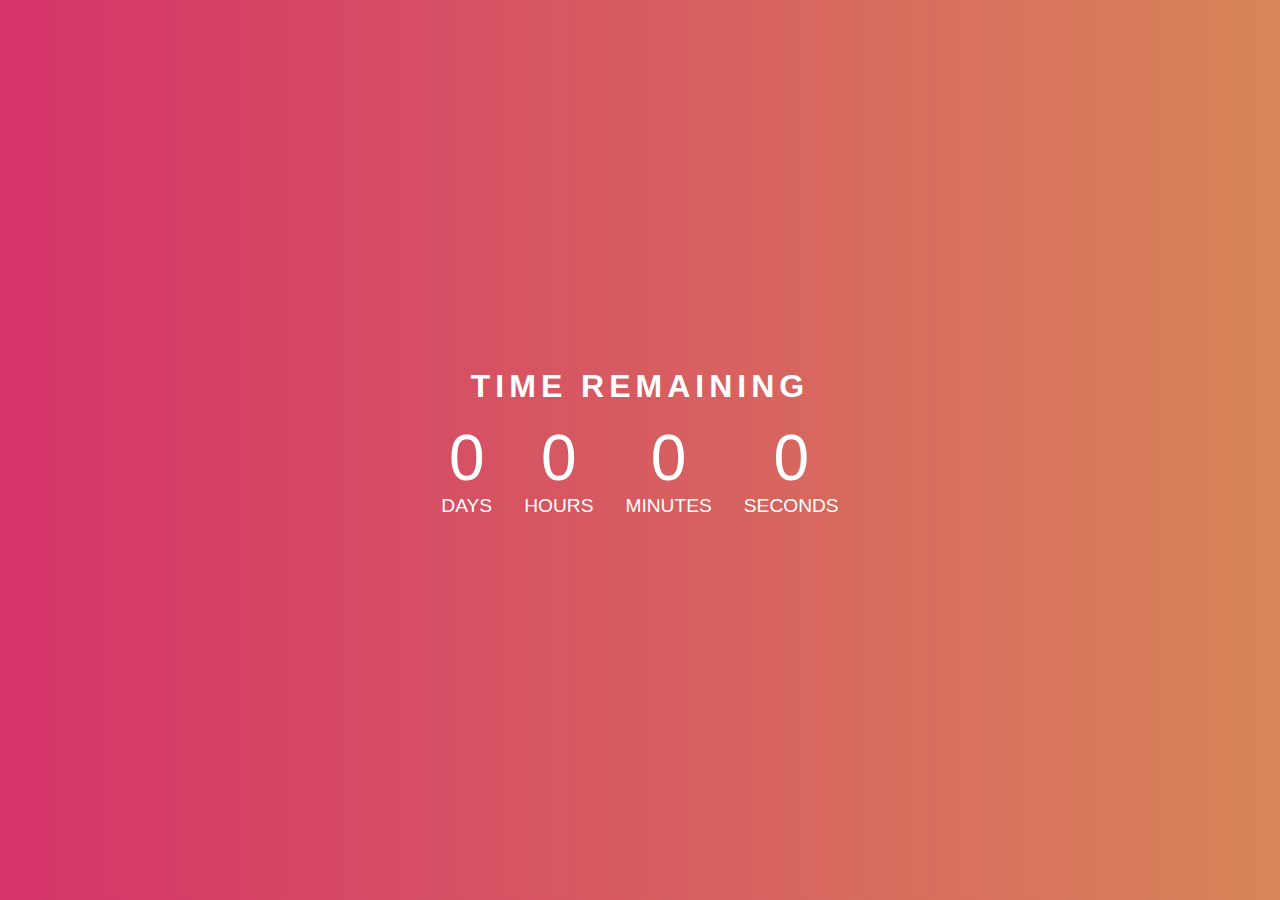
<file: Counter/index.html>
<!DOCTYPE html>
<html lang="en">
<head>
    <meta charset="UTF-8">
    <meta name="viewport" content="width=device-width, initial-scale=1.0">
    <title>Counter</title>
    <link rel="stylesheet" href="style.css">
</head>
<body>
    <div class="container">
        <h1>TIME REMAINING</h1>
        <div class="counterTimer">
            <p><span class="days">0</span>Days</p>
            <p><span class="hours">0</span>Hours</p>
            <p><span class="minutes">0</span>Minutes</p>
            <p><span class="seconds">0</span>Seconds</p>
        </div>
    </div>
</body>
<script src="./index.js"></script>
</html>
</file>
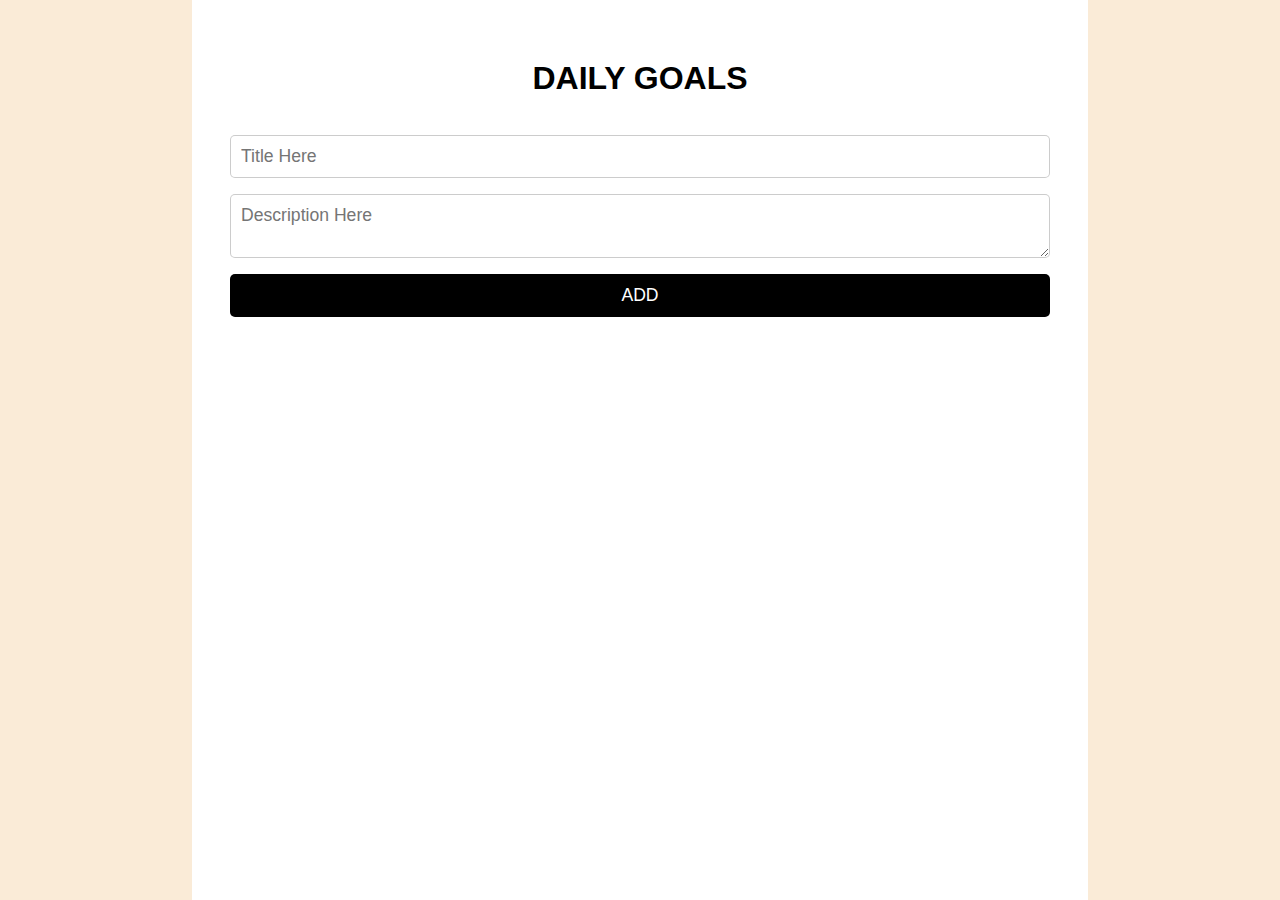
<file: DailyGoals/index.html>
<!DOCTYPE html>
<html lang="en">
<head>
    <meta charset="UTF-8">
    <meta name="viewport" content="width=device-width, initial-scale=1.0">
    <title>Daily Goals</title>
    <link rel="stylesheet" href="style.css">
</head>
<body>
    <div class="container">
        <h1>DAILY GOALS</h1>
        <form >
            <input type="text" id="title" placeholder="Title Here" required>
            <textarea id="description" placeholder="Description Here" required></textarea>
            <button type="submit">ADD</button>
        </form>
        <!-- <div class="task">
            <div>
                <p>
                    Title Here
                </p>
                <span>
                    Description Here
                </span>
            </div>
            <button class="deleteBtn">-</button>
        </div> -->
    </div>
</body>
<script src="./index.js"></script>
</html>
</file>
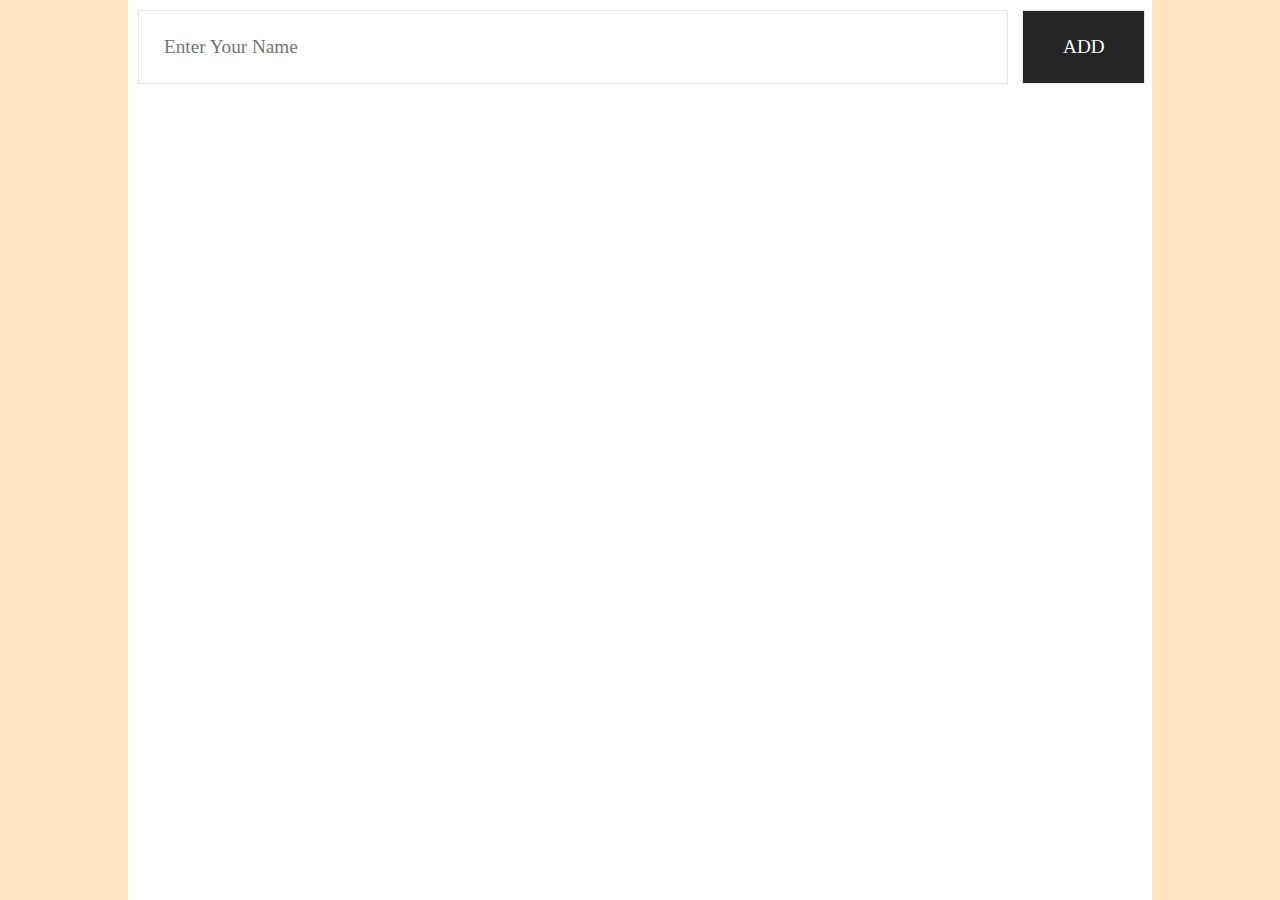
<file: NameTag/index.html>
<!DOCTYPE html>
<html lang="en">
<head>
    <meta charset="UTF-8">
    <meta name="viewport" content="width=device-width, initial-scale=1.0">
    <title>Name Tag</title>
    <link rel="stylesheet" href="style.css">
</head>
<body>
    <div class="container">
        <div>
            <input type="text" name="" id="name" placeholder="Enter Your Name">
            <button onclick="addText()">ADD</button>
        </div>
        <div class="tags"></div>
    </div>
</body>
<script src="./index.js"></script>
</html>
</file>
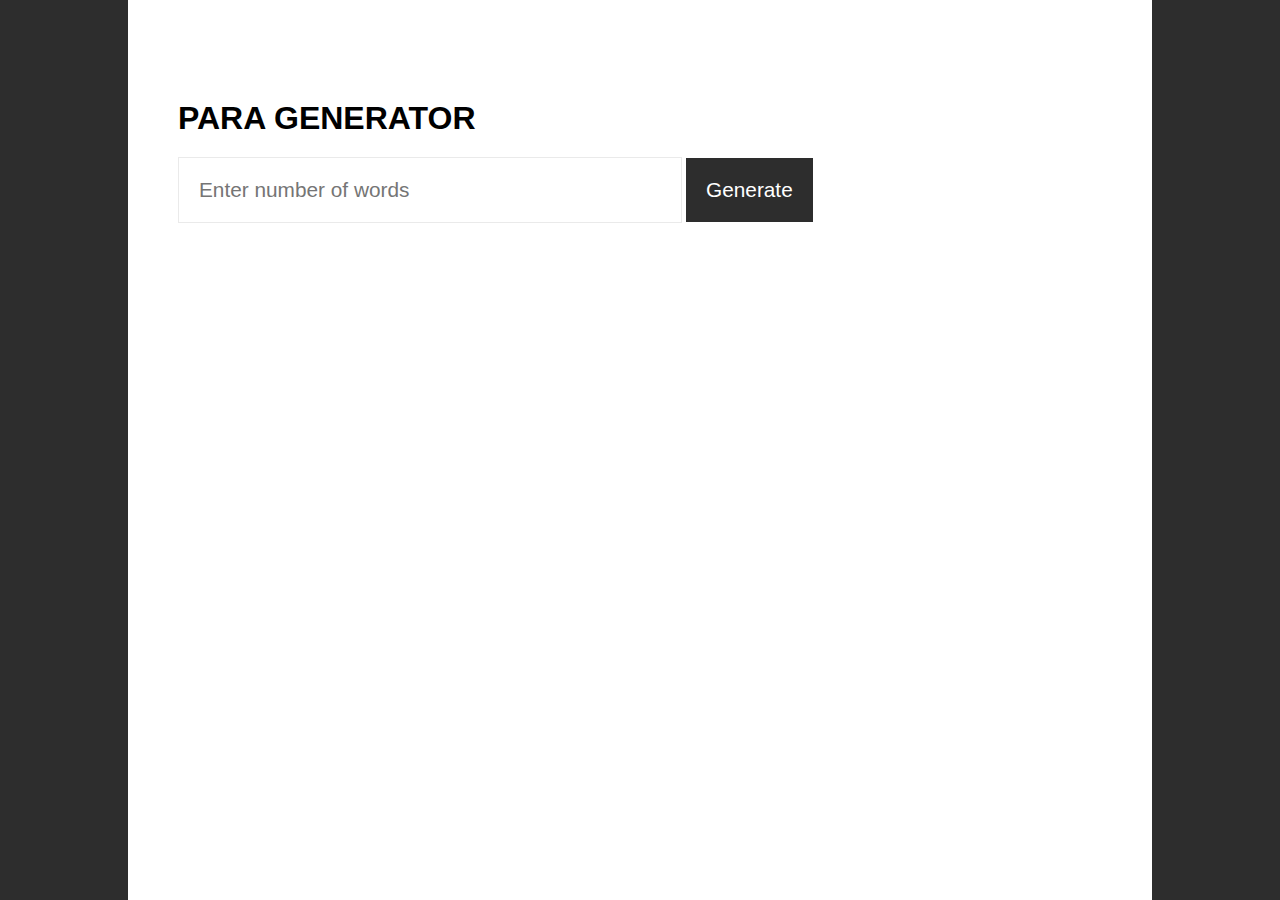
<file: ParaGenrator/index.html>
<!DOCTYPE html>
<html lang="en">
<head>
    <meta charset="UTF-8">
    <meta name="viewport" content="width=device-width, initial-scale=1.0">
    <title>Para Generator</title>
    <link rel="stylesheet" href="style.css">
</head>
<body>
<div class="container">
    <h1>PARA GENERATOR</h1>
    <input type="number"  id="numOfWords" placeholder="Enter number of words" > <button onclick="generatePara()">Generate</button>
</div>
</body>
<script src="./index.js"></script>
</html>
</file>
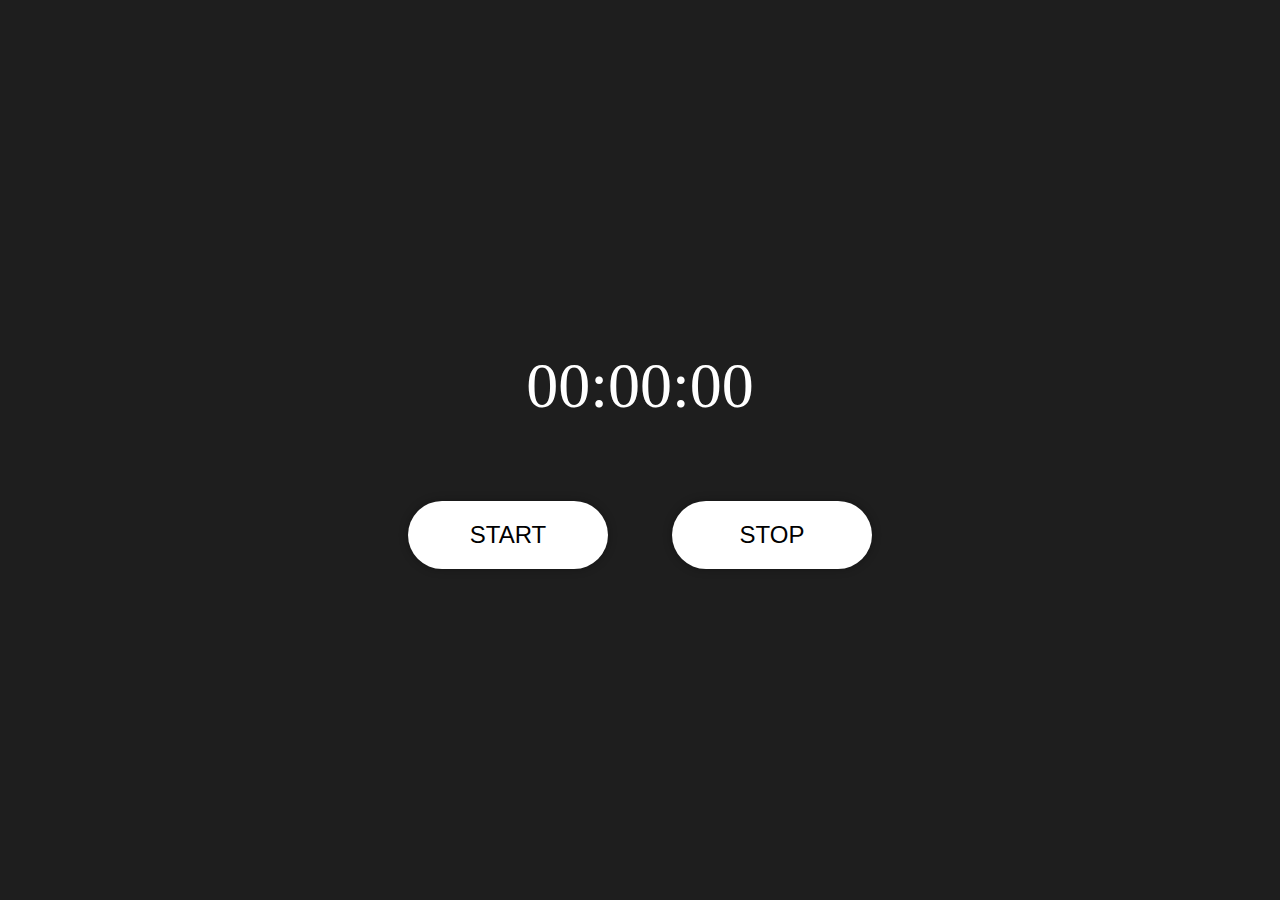
<file: Stopwatch/index.html>
<!DOCTYPE html>
<html lang="en">
<head>
    <meta charset="UTF-8">
    <meta name="viewport" content="width=device-width, initial-scale=1.0">
    <title>Stopwatch</title>
    <link rel="stylesheet" href="style.css">
</head>
<body>
    <div class="container">
        <div class="clock">00:00:00</div>
        <div>
            <button onclick="startStopwatch()">START</button>
            <button onclick="stopStopwatch()">STOP</button>
        </div>
    </div>
</body>
<script src="./index.js"></script>
</html>
</file>
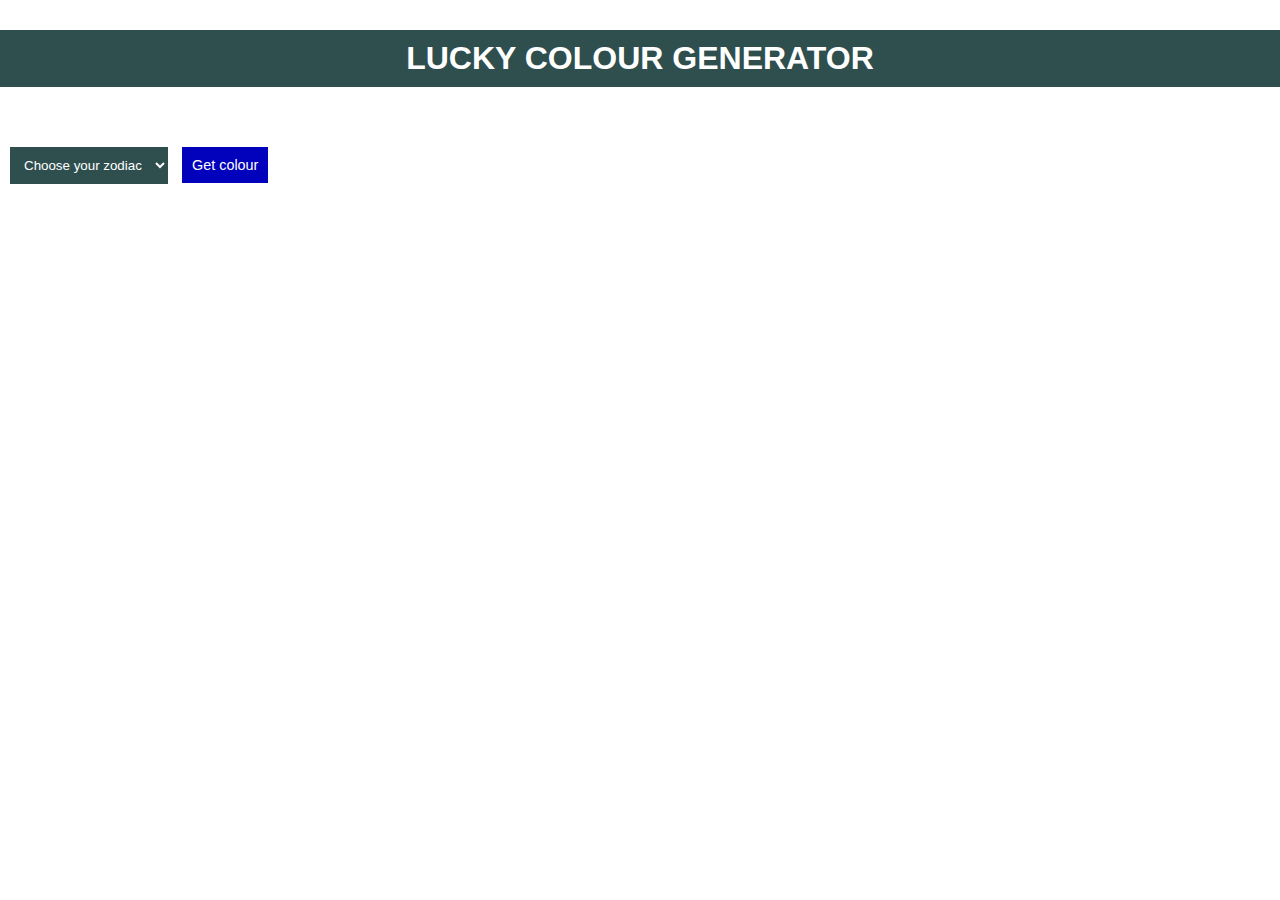
<file: ZodiacColour/index.html>
<!DOCTYPE html>
<html lang="en">
<head>
    <meta charset="UTF-8">
    <meta name="viewport" content="width=device-width, initial-scale=1.0">
    <title>Lucky Colour Generator</title>
    <link rel="stylesheet" href="style.css">
</head>
<body>
    <h1>LUCKY COLOUR GENERATOR</h1>
    <select name="" id="zodiac">
        <option>Choose your zodiac</option>
        <option value="sagitarius">Sagitarius</option>
        <option value="virgo">Virgo</option>
        <option value="pieces">Pieces</option>
        <option value="scorpio">Scorpio</option>
        <option value="cancer">Cancer</option>
        <option value="taurus">Taurus</option>
        <option value="gemini">Gemini</option>
        <option value="leo">Leo</option>
        <option value="capricorn">Capricorn</option>
        <option value="aquarius">Aquarius</option>
        <option value="libra">Libra</option>
        <option value="aries">Aries</option>

    </select>
    <button onclick="getColour()">Get colour</button>
</body>
<script src="./index.js"></script>
</html>
</file>
<file: Counter/style.css>
*{
    margin: 0%;
    padding: 0%;
    color: white;
    font-family: sans-serif;
}

.container {
    width: 100%;
    height: 100vh;
    background-image: url("./bg.png");
    display: flex;
    justify-content: center;
    align-items: center;
    flex-direction: column;
}

h1{
    letter-spacing: 5px;
}

.counterTimer{
    display: flex;
}

.counterTimer > p{
    font-size: 1.2rem;
    padding: 1rem;
    text-align: center;
    text-transform: uppercase;
} 

.counterTimer > p > span{
    display: block;
    font-size: 4rem;
}
</file>
<file: DailyGoals/style.css>
*{
    margin: 0%;
    padding: 0%;
}

body{
    background-color: antiquewhite;
}

.container{
    background-color: white;
    margin: auto;
    min-height: 100vh;
    padding: 30px;
    width: 70%;
    box-sizing: border-box;
}

h1{
    font-family: 'Gill Sans', 'Gill Sans MT', Calibri, 'Trebuchet MS', sans-serif;
    margin: 30px;
    text-align: center;
}

form{
    display: flex;
    flex-direction: column;
}

input,textarea,button{
    padding: 10px;
    margin: 8px;
    border: 1px solid rgba(0,0,0,0.2);
    border-radius: 5px;
    outline: none;
    font: 100 1.1rem sans-serif;
}

button{
    background-color: black;
    color: white;
    cursor: pointer;
    transition: all 0.5s;
}

button:hover{
    background-color: rgb(21, 21, 174);
}

.task{
    background-color: rgb(247, 247, 247);
    font: 100 1.1rem sans-serif;
    padding: 30px;
    margin: 2vmax;
    color: rgba(0,0,0,0.8);
    display: flex;
    align-items: center;
}

.task>div{
    width: 100%;
}

.task span{
    color: rgba(0, 0, 0, 0.632);
}

.deleteBtn{
    border-radius: 100%;
    width: 30px;
    height: 30px;
    font-size: 1.6rem;
    display: flex;
    justify-content: center;
    align-items: center;
    background-color: crimson;
}
</file>
<file: NameTag/style.css>
*{
    margin: 0%;
    padding: 0%;
}

.container{
    width: 80%;
    min-height: 100vh;
    margin: auto;
    background-color: white;
}

body{
    background-color:bisque;
}

input{
    border: 1px solid rgb(230, 230, 230);
    width: 85%;
    padding:25px;
    outline: none;
    box-sizing: border-box;
    font: 100 1.2rem "Lucida Sans";
    margin: 10px
}

button{
  font: 100 1.2rem "Lucida Sans";
  padding: 25px;
  width: 12%;
  outline: none;
  background-color: rgb(37, 37, 37);
  color: #fff;
  border: 1px solid rgb(230, 230, 230);
  cursor: pointer;
  transition: background-color 0.3s;
}

button:hover{
    background-color: rgb(4,4,4);
}

.tags {
    display: flex;
    flex-wrap: wrap;
    justify-content: center;
}

.tag{
  padding: 25px;
  box-sizing: border-box;
  background-color: darkred;
  width: 30%;
  color: white;
  font-family: "Lucida Sans";
  margin: 10px;
  border-radius: 5px;
  transition: all 0.5s;
}

.tag:hover{
    transform: translateY(-10px);
}
</file>
<file: ParaGenrator/style.css>
*{
    margin: 0%;
    padding: 0%;
    background-color: rgb(45,45,45);
}

.container{
  width: 80%;
  min-height: 100vh;
  background-color: white;
  margin: auto;
  padding: 100px 50px;
  box-sizing: border-box;
}

.container h1{
    background-color: white;
    font-family: 'Gill Sans', 'Gill Sans MT', Calibri, 'Trebuchet MS', sans-serif;
}

#numOfWords{
  background-color: white;
  padding: 20px;
  width: 50%;
  margin-top: 20px;
  border: 1px solid rgb(234, 234, 234);
  outline: none;
  font: 100 1.3rem sans-serif;
}

button{
    color: white;
    padding: 20px;
    font: 100 1.3rem sans-serif;
    border: none;
    cursor: pointer;
    transition: background-color 0.5s;
}

button:hover{
    background-color: rgb(44, 29, 176);
}

.paras {
    background-color: rgb(238, 238, 238);
    color: rgb(21, 21, 21);
    font-family: Georgia, "Times New Roman", Times, serif;
    letter-spacing: 2px;
    word-spacing: 5px;
    padding: 20px;
    border-radius: 5px;
    margin-top: 20px;
  }
</file>
<file: Stopwatch/style.css>
*{
    margin: 0%;
    padding: 0%;
}

.container{
    height: 100vh;
    width: 100%;
    background-color: rgb(30, 30, 30);
    display: flex;
    flex-direction: column;
    align-items: center;
    justify-content: center;
}

.clock{
    color: #fff;
    font-size: 4rem;
    padding: 3rem;
}

button{
    padding: 1.25rem;
    width: 200px;
    border: none;
    box-shadow: 0 0 10px rgba(0, 0, 0, 0.3);
    background-color: white;
    margin: 30px;
    cursor: pointer;
    font: 100 1.5rem sans-serif;
    border-radius: 50px;
}

button:hover{
    background-color: rgb(50, 50, 50);
    color: #fff;
}
</file>
<file: ZodiacColour/style.css>
*{
    margin: 0%;
    padding: 0%;
}

h1{
    text-align: center;
    margin: 30px 0;
    padding:10px;
    font-family: 'Gill Sans', 'Gill Sans MT', Calibri, 'Trebuchet MS', sans-serif;
    background-color: darkslategray;
    color: white;
}

select,button{
    margin: 30px 10px;
    padding:10px;
    font-family: 'Gill Sans', 'Gill Sans MT', Calibri, 'Trebuchet MS', sans-serif;
    background-color: darkslategray;
    color: white;
    border: none;
    outline: none;
    cursor: pointer;
}

button{
    background-color: rgb(2, 2, 188);
    margin:30px 0;
    font:100 0.9rem sans-serif;
}
</file>
